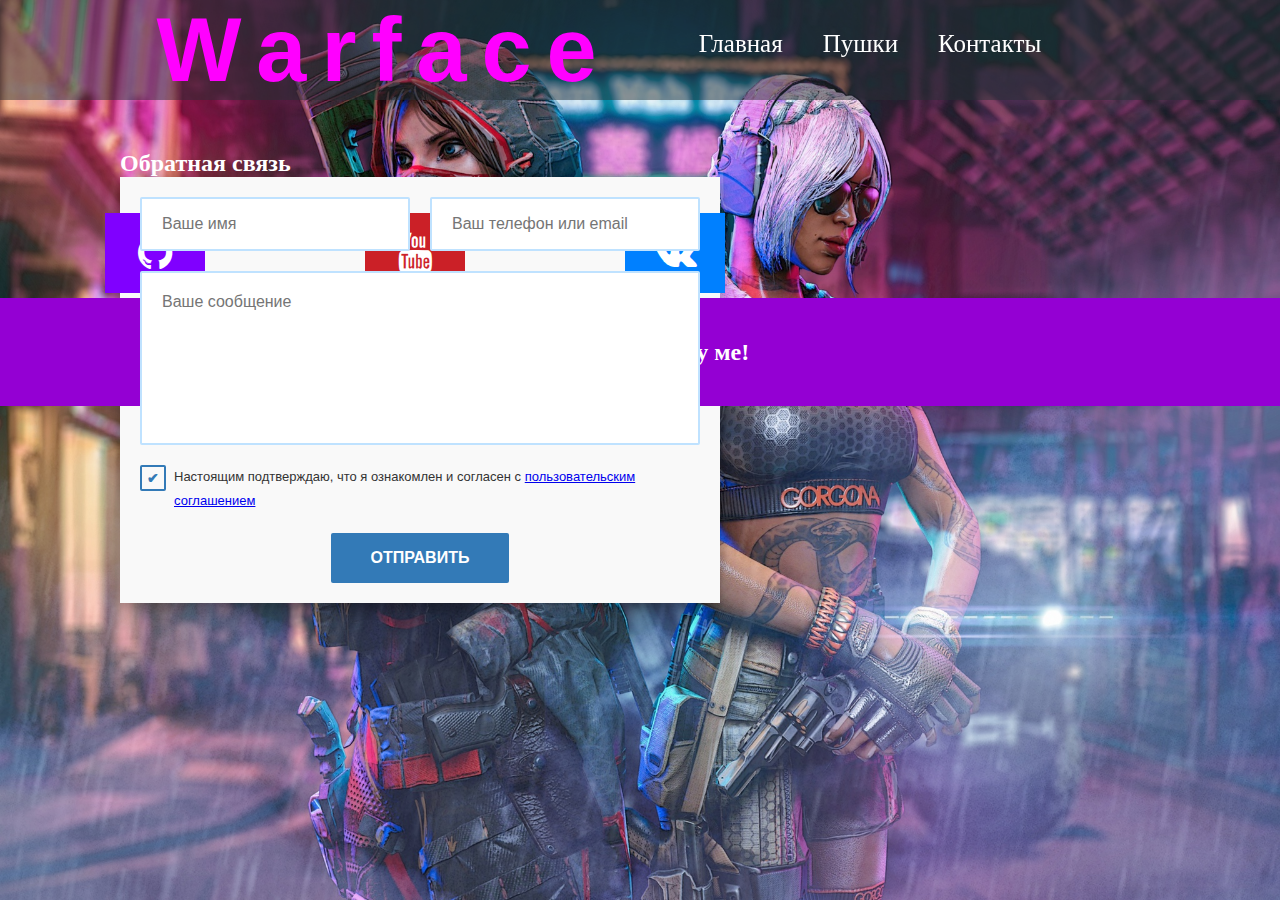
<file: contact.html>
<!DOCTYPE html>
<html lang="en">
<head>
    <meta charset="UTF-8">
    <meta http-equiv="X-UA-Compatible" content="IE=edge">
    <meta name="viewport" content="width=device-width, initial-scale=1.0">
    <link href='https://unpkg.com/boxicons@2.1.4/css/boxicons.min.css' rel='stylesheet'>
    <link href="https://cdnjs.cloudflare.com/ajax/libs/font-awesome/4.7.0/css/font-awesome.css" rel="stylesheet">
    <link rel="stylesheet" href="style.css">
    <link rel="stylesheet" href="logo.css">
    <link rel="stylesheet" href="contact.css">

   
    <title>Warface</title>
</head>
<body>
    
    <header>
    <div class="header">
        <div class="logo">
               <h1><a href="index.html">
                <ul>
                    <li>W</li>
                    <li>a</li>
                    <li>r</li>
                    <li>f</li>
                    <li>a</li>
                    <li>c</li>
                    <li>e</li>
                  </ul>
            
            </a></h1></div>
            
             <div class="Menu">
                <ul>
                    <li><a href="index.html">Главная</a></li>
                    <li><a href="pushki_str.html">Пушки</a></li>
                    <li><a href="contact.html">Контакты</a></li>
                </ul>

                
              </div>
 </div>


   
</header>
<main>
<div class="wrappers">

    <div class="container">
<div class="block-info">
    <h2>Обратная связь</h2>

        <div class="forma">
            <div class="form-at">
                
                <div class="validate-input-at w-50" data-validate="Обязательное поле">
                    <input class="input-at" type="text" name="name-at" placeholder="Ваше имя" />
                    <span class="focus-input-at"></span>
                </div>
                <div class="validate-input-at w-50" data-validate="Обязательное поле">
                    <input class="input-at" type="text" name="email-at" placeholder="Ваш телефон или email" pattern="[a-z0-9._%+-]+@[a-z0-9.-]+\.[a-z]{2,4}$" />
                    <span class="focus-input-at"></span>
                </div>
                <div class="validate-input-at" data-validate="Обязательное поле">
                    <textarea class="input-at" name="message-at" placeholder="Ваше сообщение"></textarea>
                    <span class="focus-input-at"></span>
                </div>
                <input checked="checked" class="input-at" id="checkbox-at" type="checkbox" name="checkbox-at" onchange="document.getElementById('submit-at').disabled = !this.checked;" />
                <label for="checkbox-at">
                    Настоящим подтверждаю, что я ознакомлен и согласен с <a href="#rules">пользовательским соглашением</a>
                </label> 
                <input type="hidden" name="subject-at" value="Тема формы">
                <button type="submit" id="submit-at" class="form-at-btn" onclick="alert('Сообщение отправлено!'); return false;">Отправить</button>
            </div>
        </div>
</div>
        <div class="carts-yandex">
    
        <script type="text/javascript" charset="utf-8" async src="https://api-maps.yandex.ru/services/constructor/1.0/js/?um=constructor%3A5c70ae30cea55ab25e57bfcfb3c11e089b8a822e29abba37bf569fcccb7f2c93&amp;width=600&amp;height=425&amp;lang=ru_RU&amp;scroll=true"></script>
        </div>
        <div class="social-site">
        <a href="https://github.com/" class="fa fa-github fa-2x"></a>
        <a href="https://www.youtube.com/" class="fa fa-youtube fa-2x"></a>
        <a href="https://vk.com/" class="fa fa-vk fa-2x"></a>
    </div>
    </div>
  

</div>
</main>     
<footer style="height:auto; background-color:#9400D3;">
    <h2 style="color:white; padding:40px; margin:0; text-align:center;">Made with 🤍 by ме!</h2>
    </footer>

               




</body>
</html>
</file>
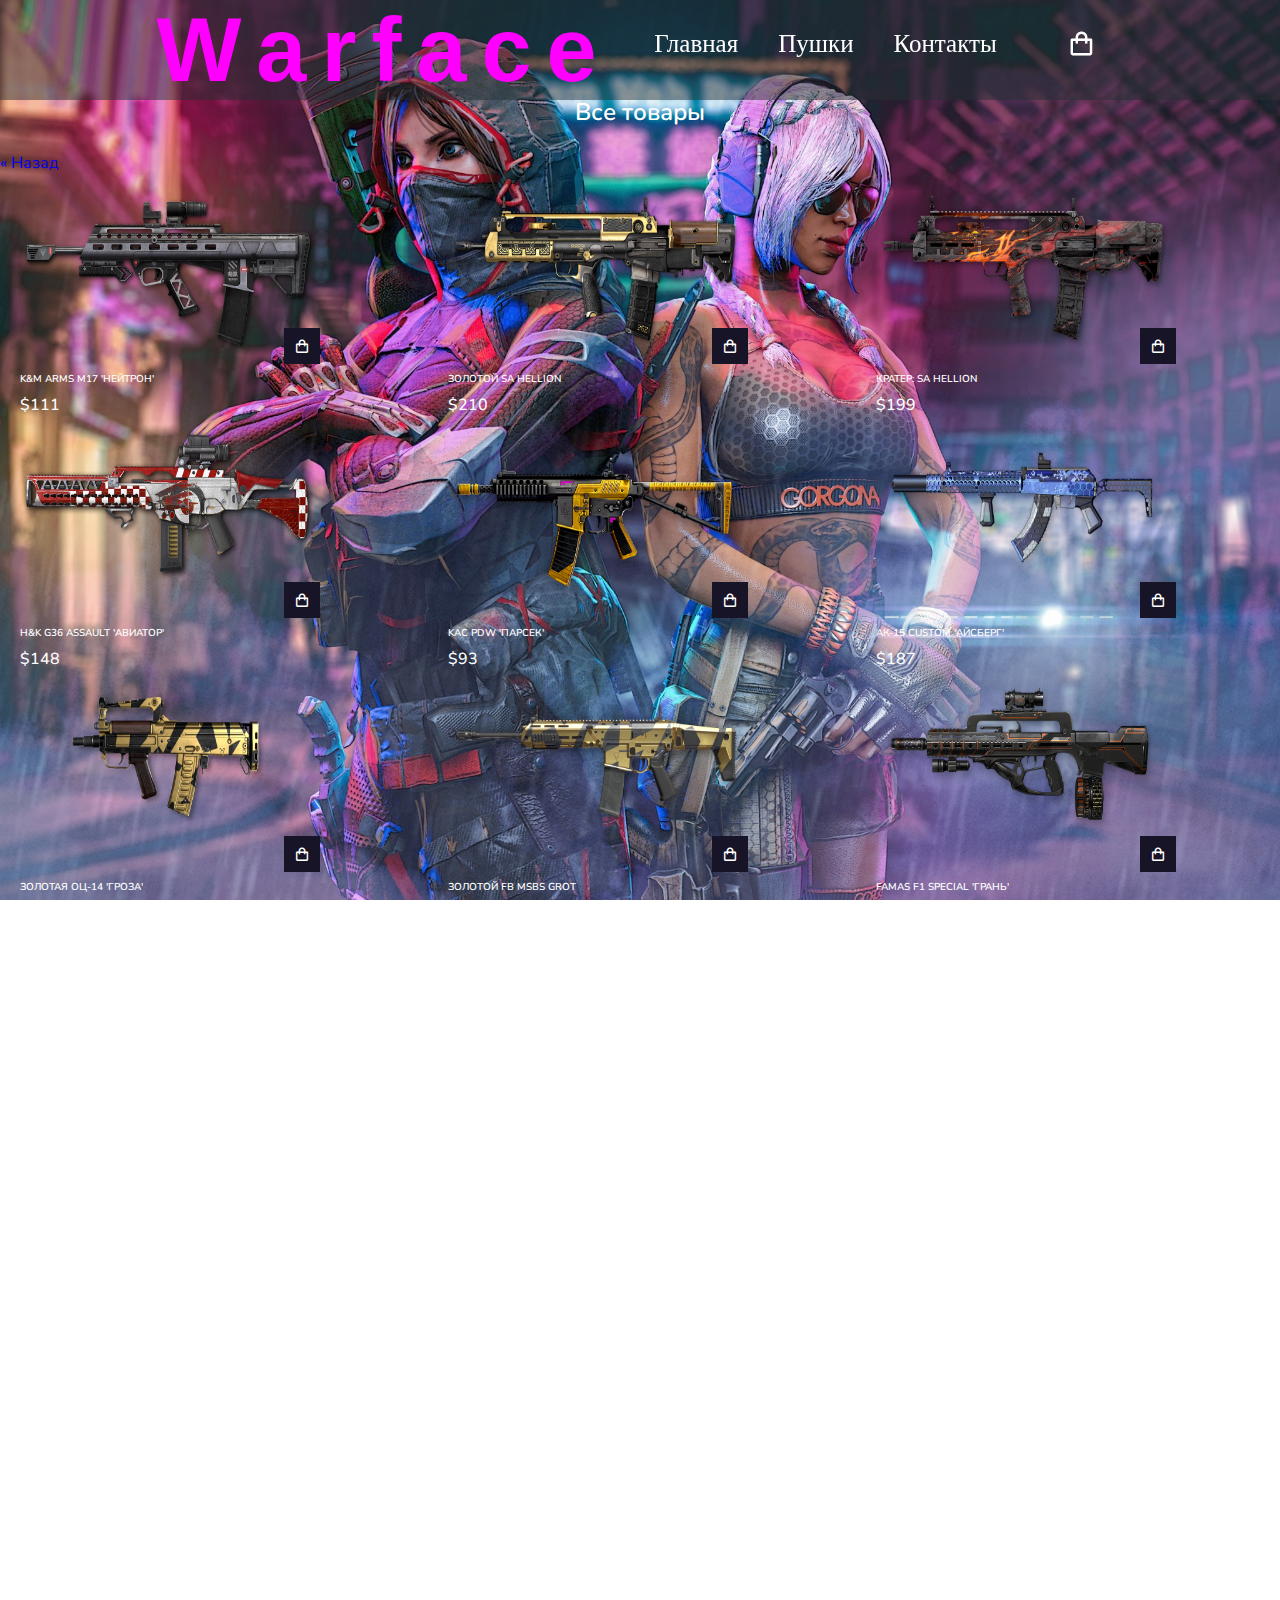
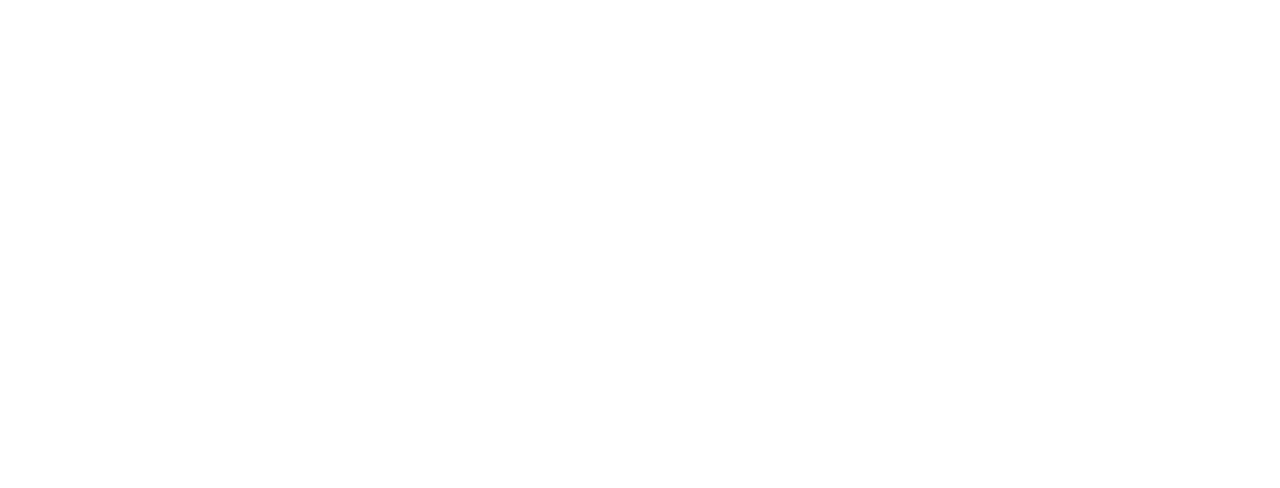
<file: index1.html>
<title>Warface</title>

    <meta charset="UTF-8">
    <meta http-equiv="X-UA-Compatible" content="IE=edge">
    <meta name="viewport" content="width=device-width, initial-scale=1.0">
	<link href='https://unpkg.com/boxicons@2.1.4/css/boxicons.min.css' rel='stylesheet'>
    <link rel="stylesheet" href="style1.css">
    <link rel="stylesheet" href="style.css">
    <link rel="stylesheet" href="logo.css">
    <link rel="stylesheet" href="pushki.css">

   


<body>

    <header>
        <div class="header">
            <div class="logo">
                   <h1><a href="index.html">
                    <ul>
                        <li>W</li>
                        <li>a</li>
                        <li>r</li>
                        <li>f</li>
                        <li>a</li>
                        <li>c</li>
                        <li>e</li>
                      </ul>
                
                </a></h1></div>
                
                 <div class="Menu">
                    <ul>
                        <li><a href="index.html">Главная</a></li>
                        <li><a href="pushki_str.html">Пушки</a></li>
                        <li><a href="contact.html">Контакты</a></li>
                    </ul>
                  
                      <div class="icon">
                        <i id="cart-icon" class='bx bx-shopping-bag'></i>
                      
                      </div>
              
                  
                  
                
                  </div>
      </div>
    
    
       

	

			<!-- CART -->
			<div class="cart">
				<h2 class="cart-title">Корзина</h2>

				<div class="cart-content">

				</div>
				<!-- total -->
				<div class="total">
					<div class="total-title">Итог</div>
					<div class="total-price">$0</div>
				</div>
				<!-- buy button -->
				<button class="btn-buy" type="button">Купить</button>
				<!-- cart close -->
				<i id="close-cart" class='bx bx-x'></i>
			</div>

		</div>
	</header>

	<section class="shop container" >
		<h2 class="section-title">Все товары</h2>
        <a href="pushki_str.html" class="previous">&laquo; Назад</a>

		<div class="shop-content" >
			<!-- box 1 -->
			<div class="product-box">
				<img src="/img/kill/puska_1.png" alt="Aeroready shirt" class="product-img">
				<h2 class="product-title" name="title">K&M Arms M17 'Нейтрон'</h2>
				<span class="price">$111</span>
				<i class='bx bx-shopping-bag add-cart'></i>
			</div>

			<!-- box 2 -->
			<div class="product-box">
				<img src="/img/kill/pushka_2.png" alt="Wireless earbud" class="product-img">
				<h2 class="product-title">Золотой SA Hellion</h2>
				<span class="price">$210</span>
				<i class='bx bx-shopping-bag add-cart'></i>
			</div>

			<!-- box 3 -->
			<div class="product-box">
				<img src="/img/kill/puska_3.png" alt="Hooded parka" class="product-img">
				<h2 class="product-title">Кратер: SA Hellion</h2>
				<span class="price">$199</span>
				<i class='bx bx-shopping-bag add-cart'></i>
			</div>

			<!-- box 4 -->
			<div class="product-box">
				<img src="/img/kill/pushka_4.png" alt="Metal bottle" class="product-img">
				<h2 class="product-title">H&K G36 Assault 'Авиатор'</h2>
				<span class="price">$148</span>
				<i class='bx bx-shopping-bag add-cart'></i>
			</div>

			<!-- box 5 -->
			<div class="product-box">
				<img src="/img/kill/pushka_5.png" alt="silver metal" class="product-img">
				<h2 class="product-title">KAC PDW 'Парсек'</h2>
				<span class="price">$93</span>
				<i class='bx bx-shopping-bag add-cart'></i>
			</div>

			<!-- box 6 -->
			<div class="product-box">
				<img src="/img/kill/pushka_6.png" alt="Back hat" class="product-img">
				<h2 class="product-title">АК-15 Custom 'Айсберг'</h2>
				<span class="price">$187</span>
				<i class='bx bx-shopping-bag add-cart'></i>
			</div>

			<!-- box 7 -->
			<div class="product-box">
				<img src="/img/kill/pushka_7.png" alt="Backpack" class="product-img">
				<h2 class="product-title">Золотая ОЦ-14 'Гроза'</h2>
				<span class="price">$30</span>
				<i class='bx bx-shopping-bag add-cart'></i>
			</div>

			<!-- box 8 -->
			<div class="product-box">
				<img src="/img/kill/pushka_8.png" alt="Ultraboost 22" class="product-img">
				<h2 class="product-title">Золотой FB MSBS Grot</h2>
				<span class="price">$99</span>
				<i class='bx bx-shopping-bag add-cart'></i>
			</div>

            <!-- box 9 -->
            <div class="product-box">
				<img src="/img/kill/pushka_9.png" alt="Ultraboost 22" class="product-img">
				<h2 class="product-title">Famas F1 Special 'Грань'</h2>
				<span class="price">$5</span>
				<i class='bx bx-shopping-bag add-cart'></i>
			</div>

            <!-- box 10 -->
            <div class="product-box">
				<img src="/img/kill/pushka_10.png" alt="Ultraboost 22" class="product-img">
				<h2 class="product-title">Cobalt Kinetics EDGE Rifle 'Клевер'</h2>
				<span class="price">$101</span>
				<i class='bx bx-shopping-bag add-cart'></i>
			</div>

            <!-- box 11 -->
            <div class="product-box">
				<img src="/img/kill/pushka_11.png" alt="Ultraboost 22" class="product-img">
				<h2 class="product-title">Famas F1 Special 'Хард-рок'</h2>
				<span class="price">$70</span>
				<i class='bx bx-shopping-bag add-cart'></i>
			</div>

            <!-- box 12 -->
            <div class="product-box">
				<img src="/img/kill/pushka_12.png" alt="Ultraboost 22" class="product-img">
				<h2 class="product-title">IWI Galil ACE 23 'Элита'</h2>
				<span class="price">$80</span>
				<i class='bx bx-shopping-bag add-cart'></i>
			</div>

            <!-- box 13 -->
            <div class="product-box">
				<img src="/img/kill/pushka_13.png" alt="Ultraboost 22" class="product-img">
				<h2 class="product-title">АК Альфа 'Следопыт'</h2>
				<span class="price">$7</span>
				<i class='bx bx-shopping-bag add-cart'></i>
			</div>

            <!-- box 14 -->
            <div class="product-box">
				<img src="/img/kill/pushka_14.png" alt="Ultraboost 22" class="product-img">
				<h2 class="product-title">IWI Galil ACE 23 'Дозор'</h2>
				<span class="price">$110</span>
				<i class='bx bx-shopping-bag add-cart'></i>
			</div>

            <!-- box 15 -->
            <div class="product-box">
				<img src="/img/kill/pushka_15.png" alt="Ultraboost 22" class="product-img">
				<h2 class="product-title">Золотой F90 MBR</h2>
				<span class="price">$100</span>
				<i class='bx bx-shopping-bag add-cart'></i>
			</div>

            <!-- box 16 -->
            <div class="product-box">
				<img src="/img/kill/pushka_16.png" alt="Ultraboost 22" class="product-img">
				<h2 class="product-title">IWI Carmel 'Маори'</h2>
				<span class="price">$170</span>
				<i class='bx bx-shopping-bag add-cart'></i>
			</div>

            <!-- box 17 -->
            <div class="product-box">
				<img src="/img/kill/pushka_17.png" alt="Ultraboost 22" class="product-img">
				<h2 class="product-title">АС 'Вал' Custom</h2>
				<span class="price">$20</span>
				<i class='bx bx-shopping-bag add-cart'></i>
			</div>

            <!-- box 18 -->
            <div class="product-box">
				<img src="/img/kill/pushka_18.png" alt="Ultraboost 22" class="product-img">
				<h2 class="product-title">Howa Type 89 Custom 'Виридиан'</h2>
				<span class="price">$200</span>
				<i class='bx bx-shopping-bag add-cart'></i>
			</div>

            <!-- box 19 -->
            <div class="product-box">
				<img src="/img/kill/pushka_19.png" alt="Ultraboost 22" class="product-img">
				<h2 class="product-title">FB MSBS Grot</h2>
				<span class="price">$150</span>
				<i class='bx bx-shopping-bag add-cart'></i>
			</div>

            <!-- box 20 -->
            <div class="product-box">
				<img src="/img/kill/pushka_20.png" alt="Ultraboost 22" class="product-img">
				<h2 class="product-title">Золотая M4A1 Custom</h2>
				<span class="price">$100</span>
				<i class='bx bx-shopping-bag add-cart'></i>
			</div>



		</div>

	</section>
    <script src="/scripts/main.js"></script>

    <footer style="height:auto; background-color:#9400D3;">
        <h2 style="color:white; padding:40px; margin:0; text-align:center;">Made with 🤍 by ме!</h2>
        </footer>
</body>
</file>
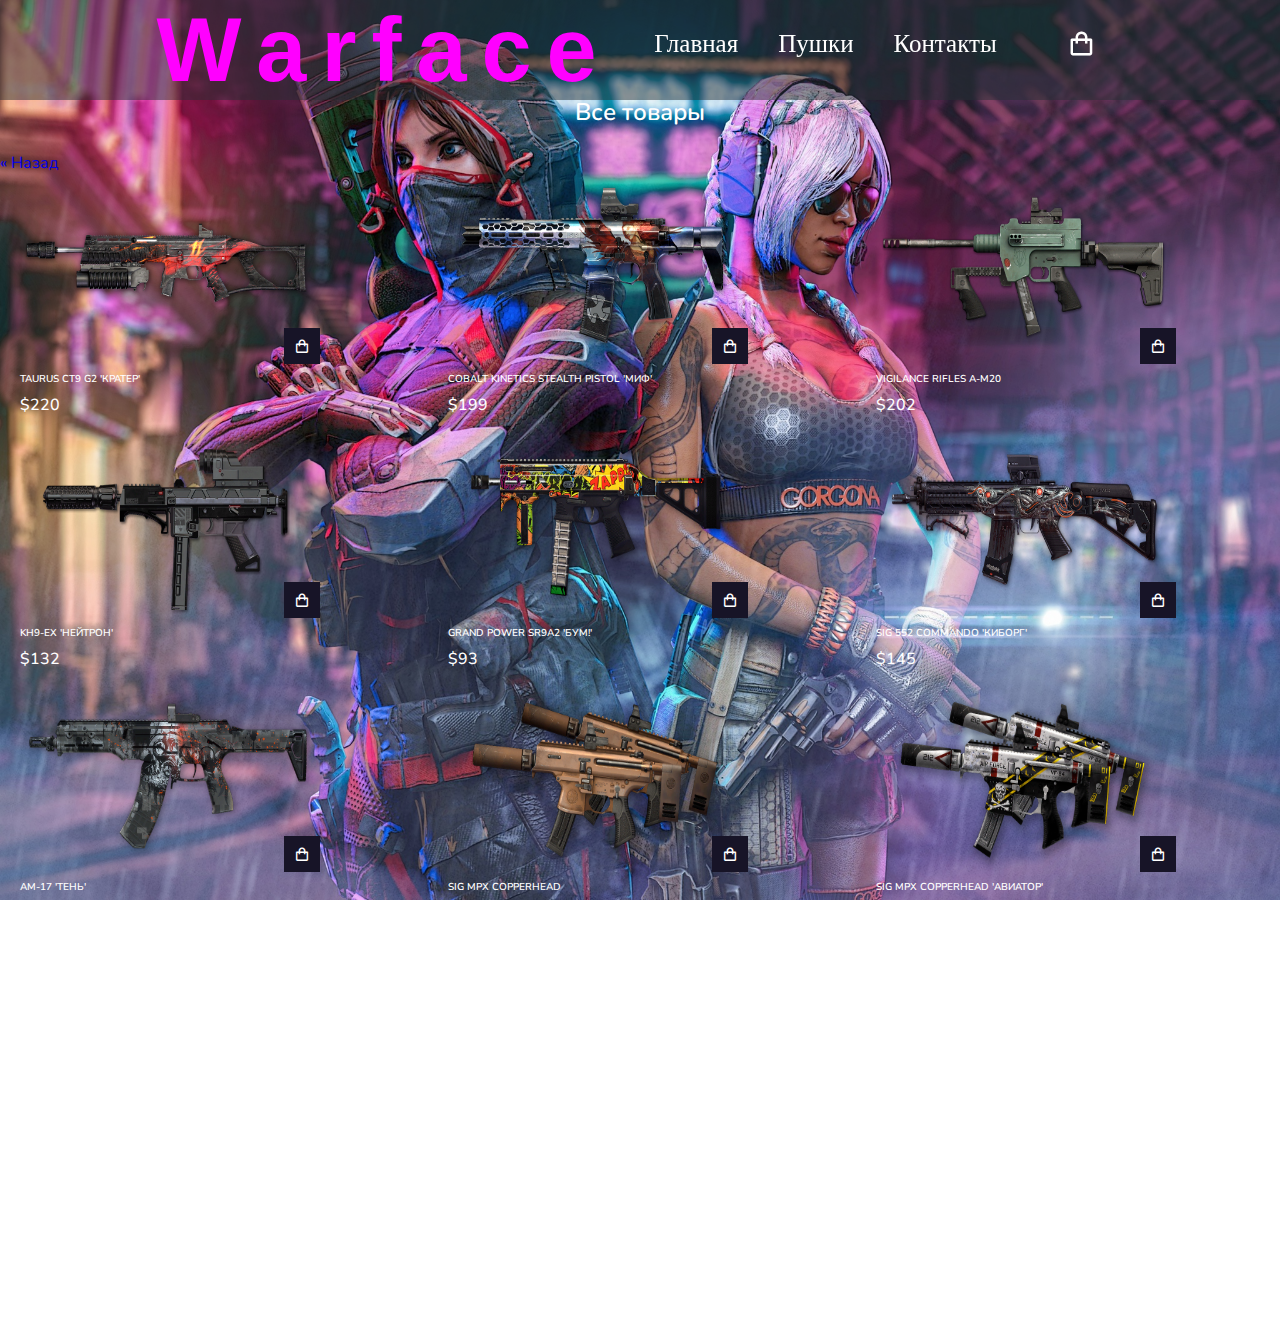
<file: index2.html>
<title>Warface</title>

    <meta charset="UTF-8">
    <meta http-equiv="X-UA-Compatible" content="IE=edge">
    <meta name="viewport" content="width=device-width, initial-scale=1.0">
	<link href='https://unpkg.com/boxicons@2.1.4/css/boxicons.min.css' rel='stylesheet'>
    <link rel="stylesheet" href="style1.css">
    <link rel="stylesheet" href="style.css">
    <link rel="stylesheet" href="logo.css">
    <link rel="stylesheet" href="pushki.css">

   


<body>

    <header>
        <div class="header">
            <div class="logo">
                   <h1><a href="index.html">
                    <ul>
                        <li>W</li>
                        <li>a</li>
                        <li>r</li>
                        <li>f</li>
                        <li>a</li>
                        <li>c</li>
                        <li>e</li>
                      </ul>
                
                </a></h1></div>
                
                 <div class="Menu">
                    <ul>
                        <li><a href="index.html">Главная</a></li>
                        <li><a href="pushki_str.html">Пушки</a></li>
                        <li><a href="contact.html">Контакты</a></li>
                    </ul>
                  
                      <div class="icon">
                        <i id="cart-icon" class='bx bx-shopping-bag'></i>
                      
                      </div>
              
                  
                  
                
                  </div>
      </div>
    
    
       

	

			<!-- CART -->
			<div class="cart">
				<h2 class="cart-title">Корзина</h2>

				<div class="cart-content">

				</div>
				<!-- total -->
				<div class="total">
					<div class="total-title">Итог</div>
					<div class="total-price">$0</div>
				</div>
				<!-- buy button -->
				<button class="btn-buy" type="button">Купить</button>
				<!-- cart close -->
				<i id="close-cart" class='bx bx-x'></i>
			</div>

		</div>
	</header>

	<section class="shop container" >
		<h2 class="section-title">Все товары</h2>
        <a href="pushki_str.html" class="previous">&laquo; Назад</a>

		<div class="shop-content" >
			<!-- box 1 -->
			<div class="product-box">
				<img src="/img/kill_inz/pushka_1.png" alt="Aeroready shirt" class="product-img">
				<h2 class="product-title" name="title">Taurus CT9 G2 'Кратер'</h2>
				<span class="price">$220</span>
				<i class='bx bx-shopping-bag add-cart'></i>
			</div>

			<!-- box 2 -->
			<div class="product-box">
				<img src="/img/kill_inz/pushka_2.png" alt="Wireless earbud" class="product-img">
				<h2 class="product-title">Cobalt Kinetics Stealth Pistol 'Миф'</h2>
				<span class="price">$199</span>
				<i class='bx bx-shopping-bag add-cart'></i>
			</div>

			<!-- box 3 -->
			<div class="product-box">
				<img src="/img/kill_inz/pushka_3.png" alt="Hooded parka" class="product-img">
				<h2 class="product-title">Vigilance Rifles A-M20</h2>
				<span class="price">$202</span>
				<i class='bx bx-shopping-bag add-cart'></i>
			</div>

			<!-- box 4 -->
			<div class="product-box">
				<img src="/img/kill_inz/pushka_4.png" alt="Metal bottle" class="product-img">
				<h2 class="product-title">KH9-EX 'Нейтрон'</h2>
				<span class="price">$132</span>
				<i class='bx bx-shopping-bag add-cart'></i>
			</div>

			<!-- box 5 -->
			<div class="product-box">
				<img src="/img/kill_inz/pushka_5.png" alt="silver metal" class="product-img">
				<h2 class="product-title">Grand Power SR9A2 'Бум!'</h2>
				<span class="price">$93</span>
				<i class='bx bx-shopping-bag add-cart'></i>
			</div>

			<!-- box 6 -->
			<div class="product-box">
				<img src="/img/kill_inz/pushka_6.png" alt="Back hat" class="product-img">
				<h2 class="product-title">SIG 552 Commando 'Киборг'</h2>
				<span class="price">$145</span>
				<i class='bx bx-shopping-bag add-cart'></i>
			</div>

			<!-- box 7 -->
			<div class="product-box">
				<img src="/img/kill_inz/pushka_7.png" alt="Backpack" class="product-img">
				<h2 class="product-title">АМ-17 'Тень'</h2>
				<span class="price">$68</span>
				<i class='bx bx-shopping-bag add-cart'></i>
			</div>

			<!-- box 8 -->
			<div class="product-box">
				<img src="/img/kill_inz/pushka_8.png" alt="Ultraboost 22" class="product-img">
				<h2 class="product-title">SIG MPX Copperhead</h2>
				<span class="price">$250</span>
				<i class='bx bx-shopping-bag add-cart'></i>
			</div>

            <!-- box 9 -->
            <div class="product-box">
				<img src="/img/kill_inz/pushka_9.png" alt="Ultraboost 22" class="product-img">
				<h2 class="product-title">SIG MPX Copperhead 'Авиатор'</h2>
				<span class="price">$278</span>
				<i class='bx bx-shopping-bag add-cart'></i>
			</div>

            <!-- box 10 -->
            <div class="product-box">
				<img src="/img/kill_inz/pushka_10.png" alt="Ultraboost 22" class="product-img">
				<h2 class="product-title">MPA10SST-X Special 'Муэрте'</h2>
				<span class="price">$101</span>
				<i class='bx bx-shopping-bag add-cart'></i>
			</div>

          


		</div>

	</section>
    <script src="/scripts/main.js"></script>

    <footer style="height:auto; background-color:#9400D3;">
        <h2 style="color:white; padding:40px; margin:0; text-align:center;">Made with 🤍 by ме!</h2>
        </footer>
</body>
</file>
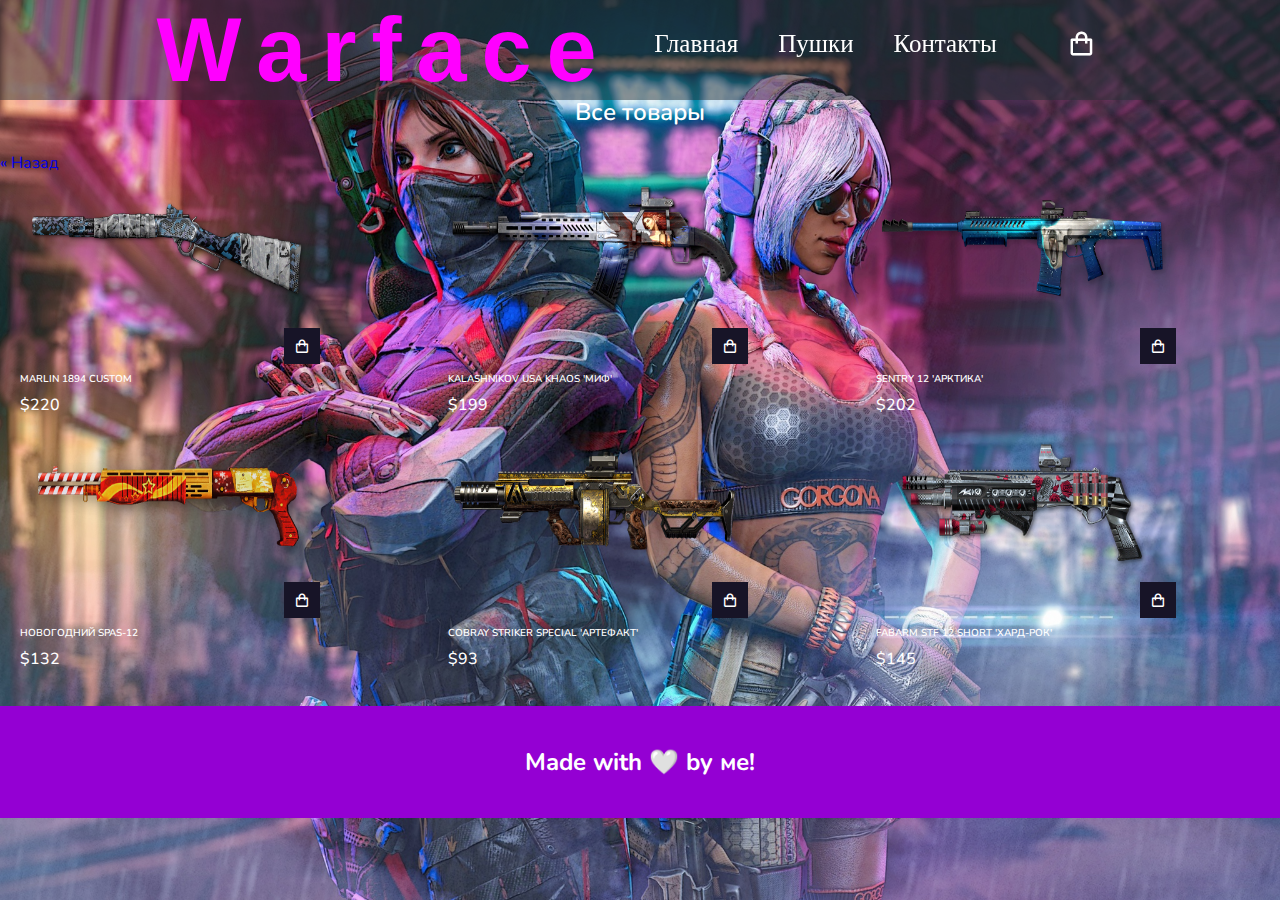
<file: index3.html>
<title>Warface</title>

    <meta charset="UTF-8">
    <meta http-equiv="X-UA-Compatible" content="IE=edge">
    <meta name="viewport" content="width=device-width, initial-scale=1.0">
	<link href='https://unpkg.com/boxicons@2.1.4/css/boxicons.min.css' rel='stylesheet'>
    <link rel="stylesheet" href="style1.css">
    <link rel="stylesheet" href="style.css">
    <link rel="stylesheet" href="logo.css">
    <link rel="stylesheet" href="pushki.css">

   


<body>

    <header>
        <div class="header">
            <div class="logo">
                   <h1><a href="index.html">
                    <ul>
                        <li>W</li>
                        <li>a</li>
                        <li>r</li>
                        <li>f</li>
                        <li>a</li>
                        <li>c</li>
                        <li>e</li>
                      </ul>
                
                </a></h1></div>
                
                 <div class="Menu">
                    <ul>
                        <li><a href="index.html">Главная</a></li>
                        <li><a href="pushki_str.html">Пушки</a></li>
                        <li><a href="contact.html">Контакты</a></li>
                    </ul>
                  
                      <div class="icon">
                        <i id="cart-icon" class='bx bx-shopping-bag'></i>
                      
                      </div>
              
                  
                  
                
                  </div>
      </div>
    
    
       

	

			<!-- CART -->
			<div class="cart">
				<h2 class="cart-title">Корзина</h2>

				<div class="cart-content">

				</div>
				<!-- total -->
				<div class="total">
					<div class="total-title">Итог</div>
					<div class="total-price">$0</div>
				</div>
				<!-- buy button -->
				<button class="btn-buy" type="button">Купить</button>
				<!-- cart close -->
				<i id="close-cart" class='bx bx-x'></i>
			</div>

		</div>
	</header>

	<section class="shop container" >
		<h2 class="section-title">Все товары</h2>
        <a href="pushki_str.html" class="previous">&laquo; Назад</a>

		<div class="shop-content" >
			<!-- box 1 -->
			<div class="product-box">
				<img src="/img/kill_med/pushka_1.png" alt="Aeroready shirt" class="product-img">
				<h2 class="product-title" name="title">Marlin 1894 Custom</h2>
				<span class="price">$220</span>
				<i class='bx bx-shopping-bag add-cart'></i>
			</div>

			<!-- box 2 -->
			<div class="product-box">
				<img src="/img/kill_med/pushka_2.png" alt="Wireless earbud" class="product-img">
				<h2 class="product-title">Kalashnikov USA KHAOS 'Миф'</h2>
				<span class="price">$199</span>
				<i class='bx bx-shopping-bag add-cart'></i>
			</div>

			<!-- box 3 -->
			<div class="product-box">
				<img src="/img/kill_med/pushka_3.png" alt="Hooded parka" class="product-img">
				<h2 class="product-title">Sentry 12 'Арктика'</h2>
				<span class="price">$202</span>
				<i class='bx bx-shopping-bag add-cart'></i>
			</div>

			<!-- box 4 -->
			<div class="product-box">
				<img src="/img/kill_med/pushka_4.png" alt="Metal bottle" class="product-img">
				<h2 class="product-title">Новогодний SPAS-12</h2>
				<span class="price">$132</span>
				<i class='bx bx-shopping-bag add-cart'></i>
			</div>

			<!-- box 5 -->
			<div class="product-box">
				<img src="/img/kill_med/pushka_5.png" alt="silver metal" class="product-img">
				<h2 class="product-title">Cobray Striker Special 'Артефакт'</h2>
				<span class="price">$93</span>
				<i class='bx bx-shopping-bag add-cart'></i>
			</div>

			<!-- box 6 -->
			<div class="product-box">
				<img src="/img/kill_med/pushka_6.png" alt="Back hat" class="product-img">
				<h2 class="product-title">Fabarm STF 12 Short 'Хард-рок'</h2>
				<span class="price">$145</span>
				<i class='bx bx-shopping-bag add-cart'></i>
			</div>

		</div>

	</section>
    <script src="/scripts/main.js"></script>

    <footer style="height:auto; background-color:#9400D3;">
        <h2 style="color:white; padding:40px; margin:0; text-align:center;">Made with 🤍 by ме!</h2>
        </footer>
</body>
</file>
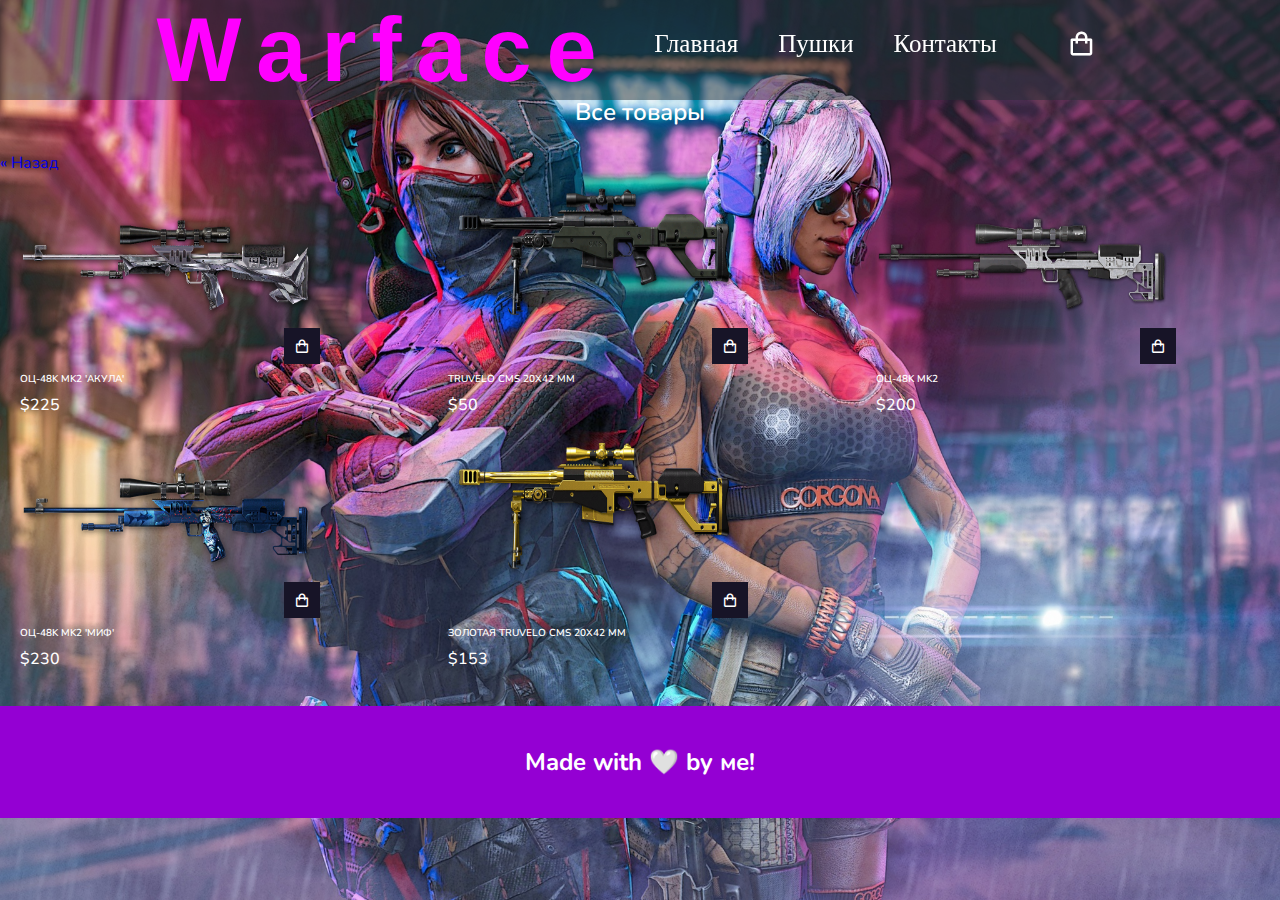
<file: index4.html>
<title>Warface</title>

    <meta charset="UTF-8">
    <meta http-equiv="X-UA-Compatible" content="IE=edge">
    <meta name="viewport" content="width=device-width, initial-scale=1.0">
	<link href='https://unpkg.com/boxicons@2.1.4/css/boxicons.min.css' rel='stylesheet'>
    <link rel="stylesheet" href="style1.css">
    <link rel="stylesheet" href="style.css">
    <link rel="stylesheet" href="logo.css">
    <link rel="stylesheet" href="pushki.css">

   


<body>

    <header>
        <div class="header">
            <div class="logo">
                   <h1><a href="index.html">
                    <ul>
                        <li>W</li>
                        <li>a</li>
                        <li>r</li>
                        <li>f</li>
                        <li>a</li>
                        <li>c</li>
                        <li>e</li>
                      </ul>
                
                </a></h1></div>
                
                 <div class="Menu">
                    <ul>
                        <li><a href="index.html">Главная</a></li>
                        <li><a href="pushki_str.html">Пушки</a></li>
                        <li><a href="contact.html">Контакты</a></li>
                    </ul>
                  
                      <div class="icon">
                        <i id="cart-icon" class='bx bx-shopping-bag'></i>
                      
                      </div>
              
                  
                  
                
                  </div>
      </div>
    
    
       

	

			<!-- CART -->
			<div class="cart">
				<h2 class="cart-title">Корзина</h2>

				<div class="cart-content">

				</div>
				<!-- total -->
				<div class="total">
					<div class="total-title">Итог</div>
					<div class="total-price">$0</div>
				</div>
				<!-- buy button -->
				<button class="btn-buy" type="button">Купить</button>
				<!-- cart close -->
				<i id="close-cart" class='bx bx-x'></i>
			</div>

		</div>
	</header>

	<section class="shop container" >
		<h2 class="section-title">Все товары</h2>
        <a href="pushki_str.html" class="previous">&laquo; Назад</a>

		<div class="shop-content" >
			<!-- box 1 -->
			<div class="product-box">
				<img src="/img/kill_snap/pushka_1.png" alt="Aeroready shirt" class="product-img">
				<h2 class="product-title" name="title">ОЦ-48K MK2 'Акула'</h2>
				<span class="price">$225</span>
				<i class='bx bx-shopping-bag add-cart'></i>
			</div>

			<!-- box 2 -->
			<div class="product-box">
				<img src="/img/kill_snap/pushka_2.png" alt="Wireless earbud" class="product-img">
				<h2 class="product-title">Truvelo CMS 20x42 mm</h2>
				<span class="price">$50</span>
				<i class='bx bx-shopping-bag add-cart'></i>
			</div>

			<!-- box 3 -->
			<div class="product-box">
				<img src="/img/kill_snap/pushka_3.png" alt="Hooded parka" class="product-img">
				<h2 class="product-title">ОЦ-48K MK2</h2>
				<span class="price">$200</span>
				<i class='bx bx-shopping-bag add-cart'></i>
			</div>

			<!-- box 4 -->
			<div class="product-box">
				<img src="/img/kill_snap/pushka_4.png" alt="Metal bottle" class="product-img">
				<h2 class="product-title">ОЦ-48K MK2 'Миф'</h2>
				<span class="price">$230</span>
				<i class='bx bx-shopping-bag add-cart'></i>
			</div>

			<!-- box 5 -->
			<div class="product-box">
				<img src="/img/kill_snap/pushka_5.png" alt="silver metal" class="product-img">
				<h2 class="product-title">Золотая Truvelo CMS 20x42 mm</h2>
				<span class="price">$153</span>
				<i class='bx bx-shopping-bag add-cart'></i>
			</div>

		</div>

	</section>
    <script src="/scripts/main.js"></script>

    <footer style="height:auto; background-color:#9400D3;">
        <h2 style="color:white; padding:40px; margin:0; text-align:center;">Made with 🤍 by ме!</h2>
        </footer>
</body>
</file>
<file: style.css>
*{
  margin:0;
  padding:0;
}
body{
  background-image: url(img/bg_2.jpg);
  background-repeat: no-repeat;
  background-position: center center;
  background-attachment: fixed;
  -webkit-background-size: cover;
  -moz-background-size: cover;
  -o-background-size: cover;
  background-size: cover;
  color: white;
  flex-direction: column;
  display: flex;
  height: 100%;
  font-family: Comic Sans MS, Comic Sans, cursive;


}

//настройка скроллбара
body::-webkit-scrollbar {
  width: 15px;               /* ширина scrollbar */
}
body::-webkit-scrollbar-track {
  background-color: rgba(38,47,51, 0.5);/* цвет дорожки */
}
body::-webkit-scrollbar-thumb {
  background-color: #ff00ff;
  box-shadow: 0 0 40px 40px #F137A6 inset, 0 0 0 0 #F137A6;
  transition: .15s ease-in-out;    /* цвет плашки */
}
body::-webkit-scrollbar-thumb:hover {
  box-shadow: 0 0 10px 0 #F137A6 inset, 0 0 10px 4px #F137A6;
  color: #F137A6;
}
*::-webkit-scrollbar {
  height: 10px;
  width: 10px;
}

//конец скроллбара
html, body{
  max-width: 100%;
  height: 100%;
  overflow-x: hidden;//Убираем нижнюю полосу прокрутки
}


.Menu li{
  display: inline-block;
  margin-right: 40px;
  vertical-align: middle;
}
.logo, .Menu{
  margin-right: 25px;
  display:inline-block;
  vertical-align: middle;
  transition: all .2s;
}
.Menu ul{
  display: flex;
  transition: margin .2s;
  margin-left: 500px;
  margin-top: 30px;
}

main {
  display: block;
  padding: 0 20px;
  min-height: 100%;
  display: flex;
  flex-direction: column;
  flex: 1 0 auto;
}
.Menu a{
  vertical-align: middle;
  font-family: arial;
  font-size: 25px;
  color: white;
  text-decoration: none;
  font-family: Comic Sans MS, Comic Sans, cursive;
}
.Menu a:hover{
  color: #8000ff;
}

.logo h1 a{
  font-family: arial;
  font-size: 30px;
  vertical-align: middle;
  color: #ff00ff;
  margin: 40px 0 0 0;
  text-decoration: none;
}


.container {
    /* Инициализируем flex */
    display: flex;
    
    /* Это значения по умолчанию, но их все равно можно установить */
      flex-direction: column; /* Элементы внутри контейнера будут позиционироваться горизонтально */
      align-items: stretch; /* Элементы внутри контейнера будут занимать всю его высоту */
  
}
.header{
  display: flex;
  justify-content: center;
	width: 100%;    
  height: 100px;  
  background-color: rgba(38,47,51, 0.5);  
  margin-bottom: 30px;
  position: fixed;
  box-sizing: border-box;
  z-index: 1;
  
 
  
}
.header-nav {
  display: flex;
  justify-content: space-between;
  align-items: flex-end;
  transition: align-items .2s;

}

.nav{
  display:inline-block;
  text-align:center;
  position:absolute;
  width:100%;
  top:50%;

}
.nav{
    padding: 90px 0;
}
.nav-row{
  flex-wrap: wrap;
  display: flex;
}
.nav-card-title{
  margin-bottom: 15px;
    font-weight: 600;
    font-size: 24px;
    margin-right: 50px;
    text-transform: uppercase;
}

.nav-card {
  flex: 1 1 0;
  min-width: 315px;
}

.glow-button {
  text-decoration: none;//настройки кнопки
  display: inline-block;
  padding: 30px 60px;
  margin: 0 40px 0 0;
  border-radius: 10px;
  box-shadow: 0 0 40px 40px #F137A6 inset, 0 0 0 0 #F137A6;
  font-family: 'Montserrat', sans-serif;
  font-weight: bold;
  letter-spacing: 2px;
  color: white;
  transition: .15s ease-in-out;
 
}
.glow-button:hover {
  box-shadow: 0 0 10px 0 #F137A6 inset, 0 0 10px 4px #F137A6;
  color: #F137A6;
}

.main{
  height:500px;
  margin-left: 10px;
  margin-right: 0px;
  margin-top: 1000px;
  position:absolute;
  display:block;
  flex-grow: 1;
  flex: 1 0 auto;
}


.aboutgame{
  display:block;
  height: 400px;
  width: 1000px;
  margin: 0 0 0 170px;
  background-color: #ff80c0;  
  margin-top:1000px;
 
}
* {
	margin: 0;
	padding: 0;
}
html,
body {
	min-height: 100%;
}
.wrapper{
  min-height: 100%;
  display: flex;
  flex-direction: column;
  margin-bottom: 2500px;
  
}
.footer {
	position: absolute;
	left: 0;
	bottom: 0;
	width: 100%;
	height: 80px;

}

@media screen and (max-width: 500px) {
  section h3 {
    font-size: 2.5rem;
    
    
  }
  section div{
    font-size: 2.5rem;
  }
  section div h3{
    font-size: 2.5rem;
  }
  h3 {
    font-size: 2.5rem;
  }

}



@media screen and (max-width: 1060px) {
  header {
    padding: 10px;
  }
  nav {
    align-items: center;
  }
  ul {
    display: none;
  }
  logo {
    font-size: 1.8rem;
    margin: 10px 0 0 10px;
  }
}
</file>
<file: logo.css>
.logo h1 a ul{
    position:absolute;
    top:50%;
    left:30%;
    transform:translate(-50%,-50%);
    margin:0;
    padding:0;
    display:flex;
  }
  .logo h1 a ul li{
    list-style:none;
    font-family:arial;
    font-size:3em;
    letter-spacing:15px;
    text-shadow:none;
    animation:animate 1s infinite linear;
  }
  @keyframes animate{
    0%{
      color:#ff0080;
      text-shadow:none;
    }
    18%{
      color:#ff0080;
      text-shadow:none;
    }
    20%{
      color:#ff80ff;
      text-shadow:0 0 7px #5b1ae6,0 0 20px #ff80ff;
    }
    30%{
      color:#ff0080;
      text-shadow:none;
    }
    35%{
      color:#ff80ff;
      text-shadow:0 0 7px #8000ff,0 0 20px #ff80ff;
    }
    70%{
      color:#800040;
      text-shadow:none;
    }
    85%{
      color:#ff80ff;
      text-shadow:0 0 7px #8000ff,0 0 20px #ff80ff;
    }
    90%{
      color:#400040;
      text-shadow:none;
    }
    100%{
      color:#800080;
      text-shadow:none;
    }
  }
  .logo h1 a ul li:nth-child(1){
    animation-delay:.2s;
  }
  .logo h1 a ul li:nth-child(2){
    animation-delay:.4s;
  }
  .logo h1 a ul li:nth-child(3){
    animation-delay:.6s;
  }
  .logo h1 a ul li:nth-child(4){
    animation-delay:.8s;
  }
  .logo h1 a ul li:nth-child(5){
    animation-delay:1s;
  }
  .logo h1 a ul li:nth-child(6){
    animation-delay:1.2s;
  }
  .logo h1 a ul li:nth-child(7){
    animation-delay:1.4s;
  }
</file>
<file: contact.css>
.carts-yandex{
    padding: 10px 20px;
    margin-left: 750px;
    margin-top: -435px;
    margin-bottom: 20px;
 
}

.wrappers{
    min-height: 70%;
    display: flex;
    
  }


    .block-info{
        margin-top: 150px;
        width: 600px;
        margin-left: 100px;

    }

    .fa:hover {
        opacity: 0.9;
    }

    .fa-github {
        background: #8000ff;
        color: white;
    }

    .fa-youtube{
        background: #cb2027;
        color: white;
    }

    .fa-vk {
        background: #0080ff;
        color: white;
    }

    .fa{
        padding: 20px;
        font-size: 40px;
        width: 60px;
        text-decoration: none;
        margin: 5px 80px;
        display: flex; 
        justify-content: center;

    }

    .social-site{
        align-items: center;
        justify-content: center;
        flex-direction: row;
        display: flex; 
    }
    ::-webkit-input-placeholder {font-size: 16px;}
    ::-moz-placeholder {font-size: 16px;}         
    :-moz-placeholder {font-size: 16px;}
    :-ms-input-placeholder {font-size: 16px;}
    :focus::-webkit-input-placeholder {opacity: 0;}    
    :focus::-moz-placeholder {opacity: 0;}    
    :focus:-moz-placeholder {opacity: 0;}    
    :focus:-ms-input-placeholder {opacity: 0;}    
    .form-at {
        width: 100%;
        padding: 20px;
        box-sizing: border-box; 
        overflow: hidden;
        font-size: 0;  
        letter-spacing: 0;    
        background: #f9f9f9;
        box-shadow: 0 4px 12px rgba(0,0,0,0.2), 0 10px 18px rgba(0,0,0,0.2);
    }
    .form-at * {
        box-sizing: border-box;
        font-family: Verdana, sans-serif;    
    }
    .validate-input-at,
    .no-validate-input-at {
        width: 100%;
        position: relative;
        background-color: #fff;
        border: 2px solid #BFE2FF;
        border-radius: 2px;
        margin-bottom: 20px;
    }
    .validate-input-at.w-50,
    .no-validate-input-at.w-50 {
        width: calc(50% - 10px);
        display: inline-block;
    }
    .validate-input-at.w-50:first-child,
    .no-validate-input-at.w-50:first-child {
        margin-right: 20px;
    }
    .input-at {
        display: block;
        width: 100%;
        background: transparent;
        color: #000;
    }
    input.input-at {
        height: 50px;
        padding: 0 20px 0 20px;
        font-size: 16px;
        outline: none;
        border: none;  
    }
    textarea.input-at {
        min-height: 170px;
        padding: 18px 20px;
        font-size: 16px;
        line-height: 22px;
        outline: none;
        border: none;
        resize: none;
    }
    textarea.input-at:focus, 
    input.input-at:focus {
        border-color: transparent;
    }
    .focus-input-at {
        position: absolute;
        display: block;
        width: calc(100% + 2px);
        height: calc(100% + 2px);
        top: -1px;
        left: -1px;
        pointer-events: none;
        border: 2px solid #337AB7;
        border-radius: 2px;
        visibility: hidden;
        opacity: 0;
        transition: all 0.4s;
        transform: scaleX(1.1) scaleY(1.3);
    }
    .input-at:focus + .focus-input-at {
        visibility: visible;
        opacity: 1;
        transform: scale(1);
    }
    .form-at-btn {
        position: relative;
        display: block;
        padding: 0 40px;
        height: 50px;
        background-color: #337AB7;
        border-radius: 2px;
        font-size: 16px;
        font-weight: bold;
        color: #fff;
        text-transform: uppercase;
        line-height: 1.2;
        transition: all 0.4s;
        margin: 0 auto;
        outline: none;
        border: none;
        cursor: pointer;        
    }
    .form-at-btn:hover {
        background-color: #333333;
    }
    .form-at-btn[disabled] {
        opacity: .6;
        cursor: not-allowed;
    }
    .alert-validate::before {
        content: attr(data-validate);
        position: absolute;
        max-width: 70%;
        background-color: #fff;
        border: 1px solid #c80000;
        border-radius: 2px;
        padding: 4px 25px 4px 10px;
        top: 50%;
        transform: translateY(-50%);
        right: 12px;
        pointer-events: none;
        color: #c80000;
        font-size: 13px;
        line-height: 1.4;
        text-align: left;
        visibility: hidden;
        opacity: 0;
        transition: opacity 0.4s;
    }
    .alert-validate::after {
        content: "\f129";
        font-family: "FontAwesome";
        display: block;
        position: absolute;
        color: #c80000;
        font-size: 18px;
        font-weight: bold;    
        top: 50%;
        transform: translateY(-50%);
        right: 22px;
    }
    .alert-validate:hover:before {
        visibility: visible;
        opacity: 1;
    }
    .error-at {
        color: red;
        padding: 10px 0;
    }
    .success-at {
        color: green;
        font-size: 28px;
        padding: 20px 0;
        text-align: center;
    }
    .form-at input[type=checkbox] {
        display:none;
    }
    .form-at input[type=checkbox] + label {
        display: block;
        position: relative;
        margin: 0 0 20px 34px;
        font-size: 13px;
        line-height: 24px;
        color: #333333;
    }
    .form-at input[type=checkbox] + label:before {
        box-sizing: border-box;
        position: absolute;
        content: '';
        width: 26px;
        height: 26px;
        line-height: 22px;
        left: -34px;
        border: 2px solid #BFE2FF;
        border-radius: 2px;
    }
    .form-at input[type=checkbox]:checked + label:before{
        content: '\2714';
        color:#337AB7;
        font-size: 14px;
        text-align: center;
        font-weight: bold;
        border: 2px solid #337AB7;
    }

    .h2{
        font-size: 24px;
        color: #fff; ;
    }

    @media (max-width: 768px) {
        .validate-input-at.w-50 {
            width: 100%;
        }
        .validate-input-at.w-50:first-child {
            margin-right: 0;
        }
        .alert-validate::before {
            visibility: visible;
            opacity: 1;
        }
    }
</file>
<file: style1.css>
/* Google Fonts */
@import url('https://fonts.googleapis.com/css2?family=Poppins:wght@400;500;600;700&display=swap');



* {
	margin: 0;
	padding: 0;
	box-sizing: border-box;
	scroll-padding-top: 2rem;
	scroll-behavior: smooth;
}

:root {
	--main-color: #fd4646;
	--text-color: #171427;
	--bg-color: #fff;
}

body {
	font-family: Comic Sans MS, Comic Sans, cursive;
	color: var(--text-color);
	font-weight: 400;
}

ul,
li {
	list-style: none;
}

a {
	text-decoration: none;
}

img {
	width: 100%;
}

/* ==========  ==================== */



section {
	padding: 4rem 0 3rem;
}

/* ========== HEADER ==================== */


.nav {
	display: flex;
	align-items: center;
	justify-content: space-between;
	padding: 20px 0;
}

.logo {
	font-size: 1.1rem;
	color: var(--text-color);
}

#cart-icon {
	font-size: 1.8rem;
	cursor: pointer;
}

/* ========== CART ==================== */
.cart {
	position: fixed;
	top: 0;
	right: -100%;
	width: 360px;
	min-height: 100vh;
	padding: 20px;
	background-color: var(--bg-color);
	box-shadow: -2px 0 4px hsl(0 4% 15% / 10%);
	transition: right 0.3s;
    z-index: 1;
    color: black;
}

.cart.active {
	right: 0;
}

.cart-title {
	font-size: 1.5rem;
	font-weight: 600;
	text-align: center;
	margin-top: 2rem;
}

.cart-box {
	display: grid;
	grid-template-columns: 32% 50% 18%;
	gap: 1rem;
	align-items: center;
	margin-top: 1rem;
}

.cart-img {
	width: 100px;
	height: 100px;
	object-fit: contain;
	padding: 10px;
}

.detail-box {
	display: grid;
	row-gap: 0.5rem;
}

.cart-product-title {
	font-size: 1rem;
	text-transform: uppercase;
}

.cart-price {
	font-weight: 500;
}

.cart-quantity {
	border: 1px solid var(--text-color);
	outline-color: var(--main-color);
	width: 2.4rem;
	font-size: 1rem;
	text-align: center;
}

.cart-remove {
	font-size: 1.5rem;
	color: var(--main-color);
	cursor: pointer;
}

.total {
	display: flex;
	justify-content: flex-end;
	margin-top: 1.5rem;
	border-top: 1px solid var(--text-color);
}

.total-title {
	font-size: 1rem;
	font-weight: 600;
}

.total-price {
	margin-left: 0.5rem;
}

.btn-buy {
	display: flex;
	margin: 1.5rem auto 0 auto;
	padding: 12px 20px;
	font-size: 1rem;
	font-weight: 500;
	border: none;
	background-color: var(--main-color);
	color: var(--bg-color);
	cursor: pointer;
	transition: background-color 0.3s;
}

.btn-buy:hover {
	background-color: var(--text-color);
}

#close-cart {
	position: absolute;
	top: 1rem;
	right: 0.8rem;
	color: var(--text-color);
	font-size: 2rem;
	cursor: pointer;
}


.shop {
	margin-top: 2rem;
}

.section-title {
	font-size: 1.5rem;
	font-weight: 600;
	text-align: center;
	margin-bottom: 1.5rem;
}

/* ========== SHOP CONTENT ==================== */
.shop-content {
	display: grid;
	grid-template-columns: repeat(auto-fit, minmax(320px, auto));
	gap: 1.5rem;
    padding-left: 20px;
}

.product-box {
	position: relative;
    width: 300px;
    height: 190px; 
    margin-bottom: 40px;
    
   
}

.product-box:hover {
	padding: 60px;
	border: 2px solid var(--text-color);
	transition: padding 0.5s;
    background-color: pink;
}



.product-img {
	width: 100%;
	height: 100%;
	margin-bottom: 0.5rem;
    background-size: cover;
   
}

.product-title {
	font-size: 0.9rem;
	font-weight: 600;
	text-transform: uppercase;
	margin-bottom: 0.5rem;
}
.product-title,.product-box:hover{
    font-size: 10px;
}
.price {
	font-weight: 500;
}

.add-cart {
	position: absolute;
	bottom: 0;
	right: 0;
	background-color: var(--text-color);
	color: var(--bg-color);
	padding: 10px;
	cursor: pointer;
	transition: background-color 0.3s;
}

.add-cart:hover {
	background-color: rgba(23, 20, 39, 0.8);
}

/* ========== Breakpoints ==================== */
@media (max-width: 1080px) {
	.nav {
		padding: 15px;
	}

	section {
		padding: 3rem 0 2rem;
	}

	.container {
		margin: 0 auto;
		width: 90%;
	}

	.shop {
		margin-top: 2rem !important;
	}
}

@media (max-width: 400px) {
	.nav {
		padding: 11px;
	}

	.logo {
		font-size: 1rem;
	}

	.cart {
		width: 320px;
	}
}

@media (max-width: 360px) {
	.shop {
		margin-top: 1rem !important;
	}

	.cart {
		width: 280px;
	}
}
</file>
<file: pushki.css>
@import url('https://fonts.googleapis.com/css2?family=Nunito:wght@600&display=swap');

*{
    margin: 0;
    padding: 0;
    box-sizing: border-box;
    font-family: 'Nunito', sans-serif;
}

body{
    background-image: url(img/bg_2.jpg);
    background-repeat: no-repeat;
    background-position: center center;
    background-attachment: fixed;
    -webkit-background-size: cover;
    -moz-background-size: cover;
    -o-background-size: cover;
    background-size: cover;
    color: white;
    display: flex;
    font-family: Comic Sans MS, Comic Sans, cursive;
    flex-direction: column;
    height: 100%;

}


body::-webkit-scrollbar{
    width: 10px;               /* ширина scrollbar */
  }

body::-webkit-scrollbar-track{
    background-color: rgba(38,47,51, 0.5);/* цвет дорожки */
  }
body::-webkit-scrollbar-thumb{
    background-color: #ff00ff;
    box-shadow: 0 0 40px 40px #F137A6 inset, 0 0 0 0 #F137A6;
    transition: .15s ease-in-out;    /* цвет плашки */
  }
body::-webkit-scrollbar-thumb:hover{
    box-shadow: 0 0 10px 0 #F137A6 inset, 0 0 10px 4px #F137A6;
    color: #F137A6;
  }

*::-webkit-scrollbar{
    height: 10px;
    width: 10px;
  }
html, body{
    max-width: 100%;
    height: 100%;
    overflow-x: hidden;//Убираем нижнюю полосу прокрутки
  }  
html, body {
    min-height: 100%;
  }


* {
    margin: 0;
    padding: 0;
  }

.header{
    display: flex;
    justify-content: center;
    width: 100%;    
    height: 100px;  
    background-color: rgba(38,47,51, 0.5);  
    margin-bottom: 30px;
    position: fixed;
    box-sizing: border-box;
    z-index: 1;


  }
.Menu li{
    display: inline-block;
    margin-right: 40px;
    vertical-align: middle;
    display: flex;
    flex: 0 0 auto;
  }
.logo, .Menu{
    margin-right: 25px;
    display: inline-block;
    vertical-align: middle;
    transition: all .2s;
    display:flex;
    flex: 0 0 auto;
  }
.Menu ul{
    display: flex;
    transition: margin .2s;
    margin-left: 500px;
    margin-top: 30px;
  }

.Menu a{
    vertical-align: middle;
    font-family: arial;
    font-size: 25px;
    color: white;
    text-decoration: none;
    font-family: Comic Sans MS, Comic Sans, cursive;
  }
.Menu a:hover{
    color: #8000ff;
  }
  
.logo h1 a{
    font-family: arial;
    font-size: 30px;
    vertical-align: middle;
    color: #ff00ff;
    margin: 40px 0 0 0;
    text-decoration: none;
  }






    

 .icon i{
      font-size: 20px;
      padding: 30px;
    }









  
    .product_title{
      text-align: center;

    }


    
  .footer{
      flex: 0 0 auto;
    }

  .footer {
    position: absolute;
    left: 0;
    bottom: 0px;
    width: 100%;
    height: 100%;
    clear: both;

  
  }
 






 @media screen and (max-width: 800px) {
  .header {
    min-width: 360px;    
  }
  .logo{
    font-size: 10px;
    z-index: 1;
  }
}
</file>
